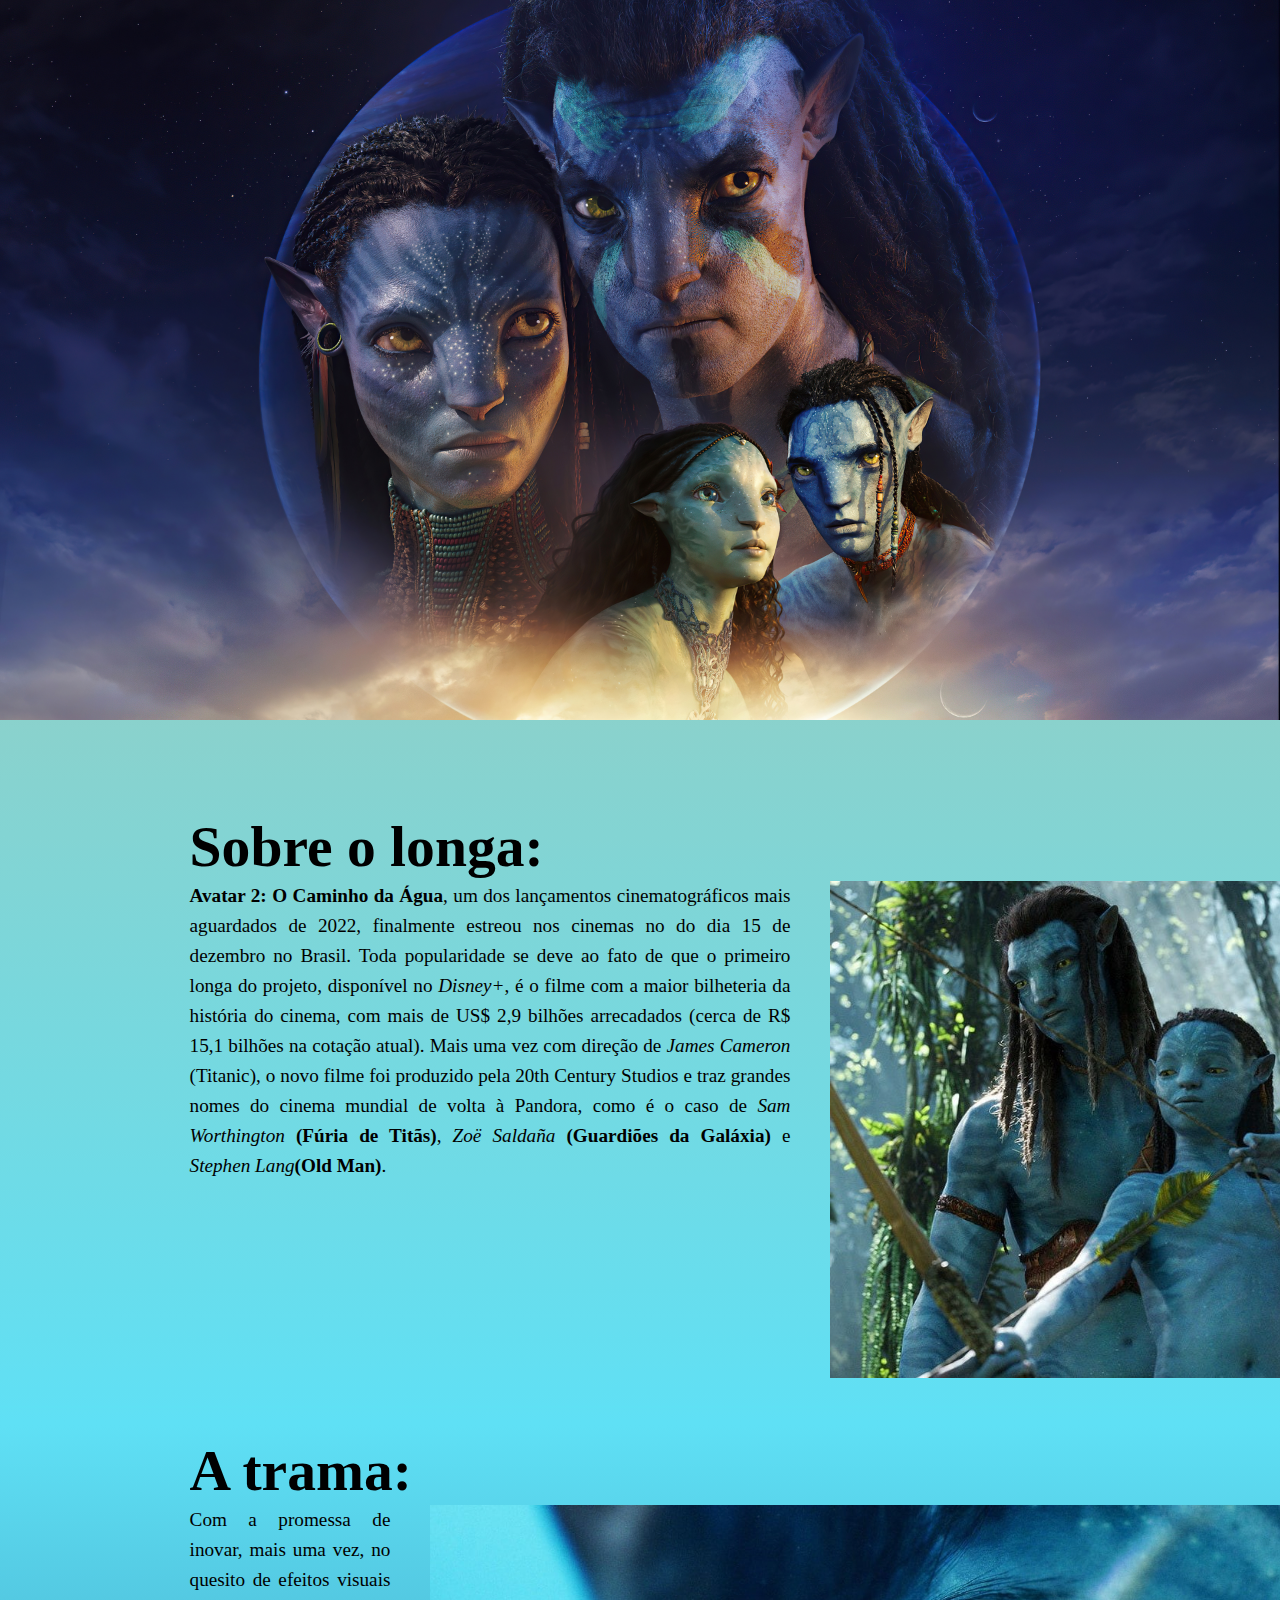
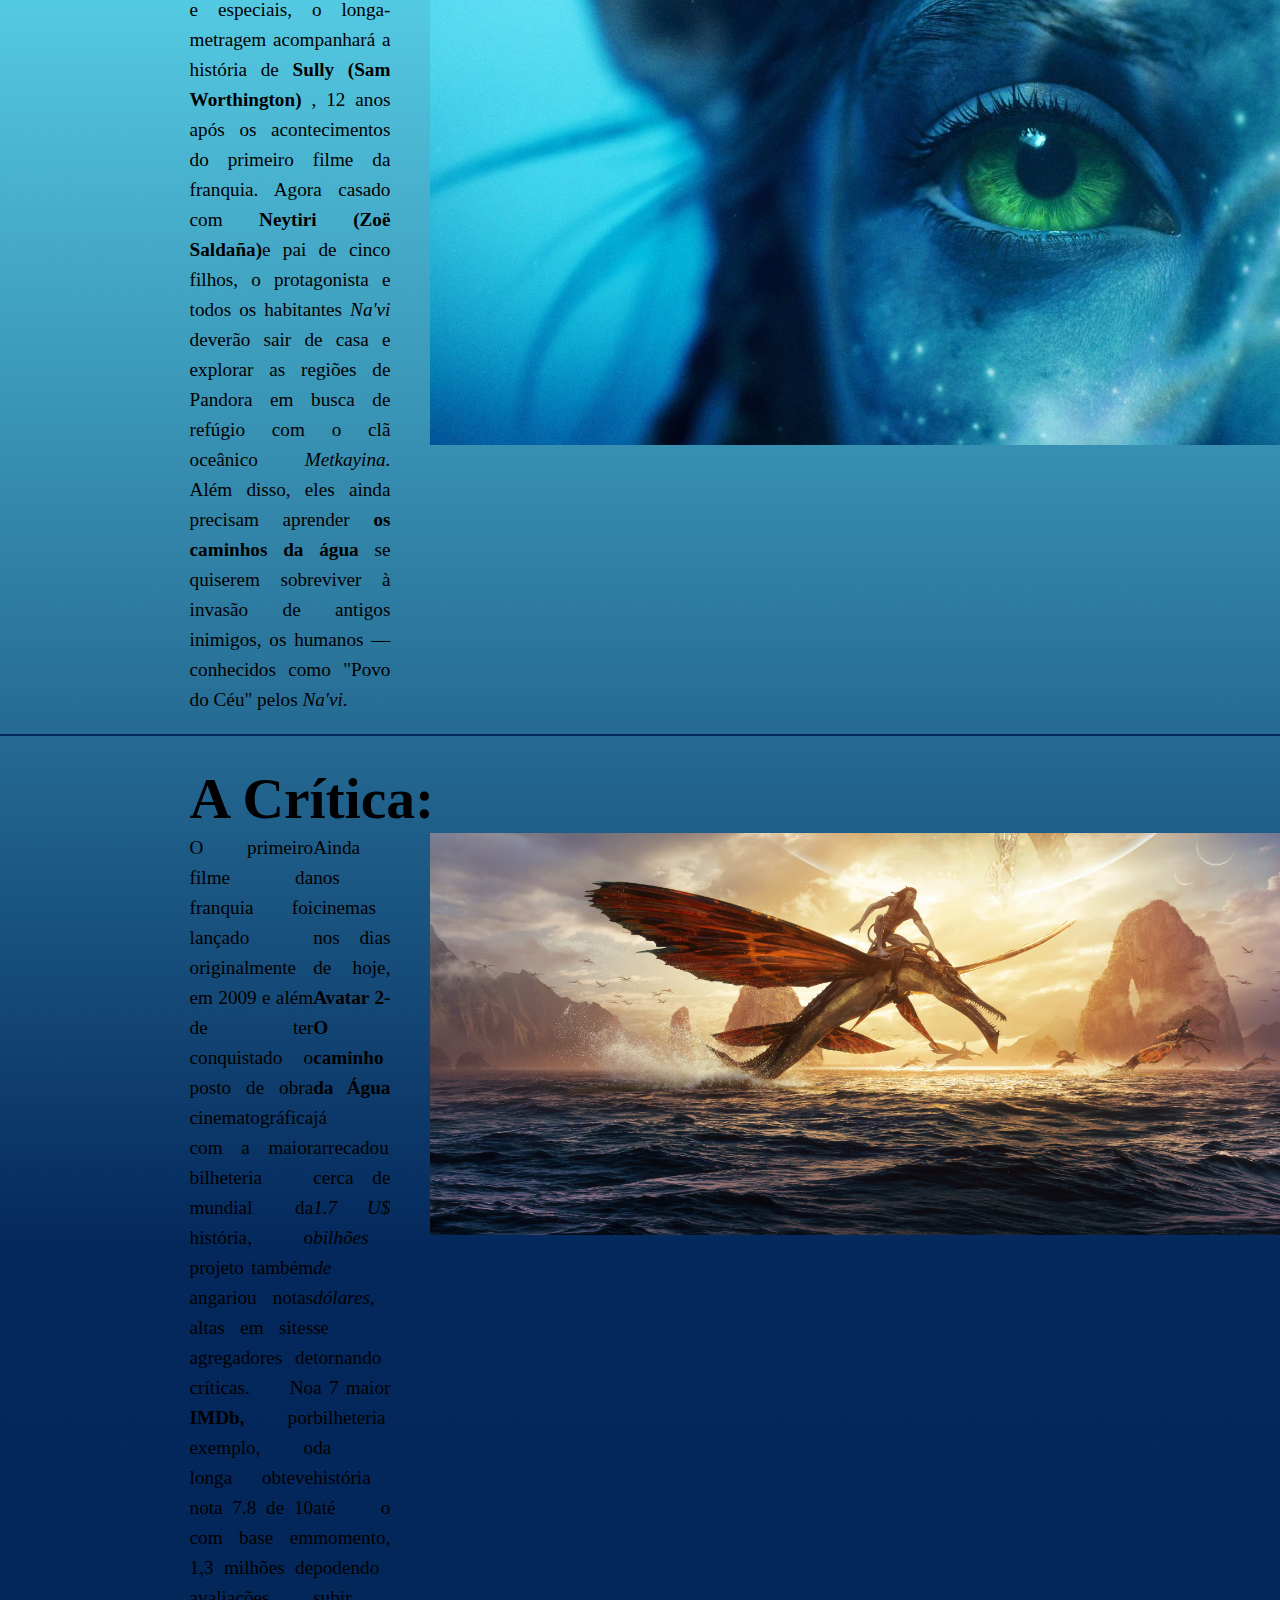
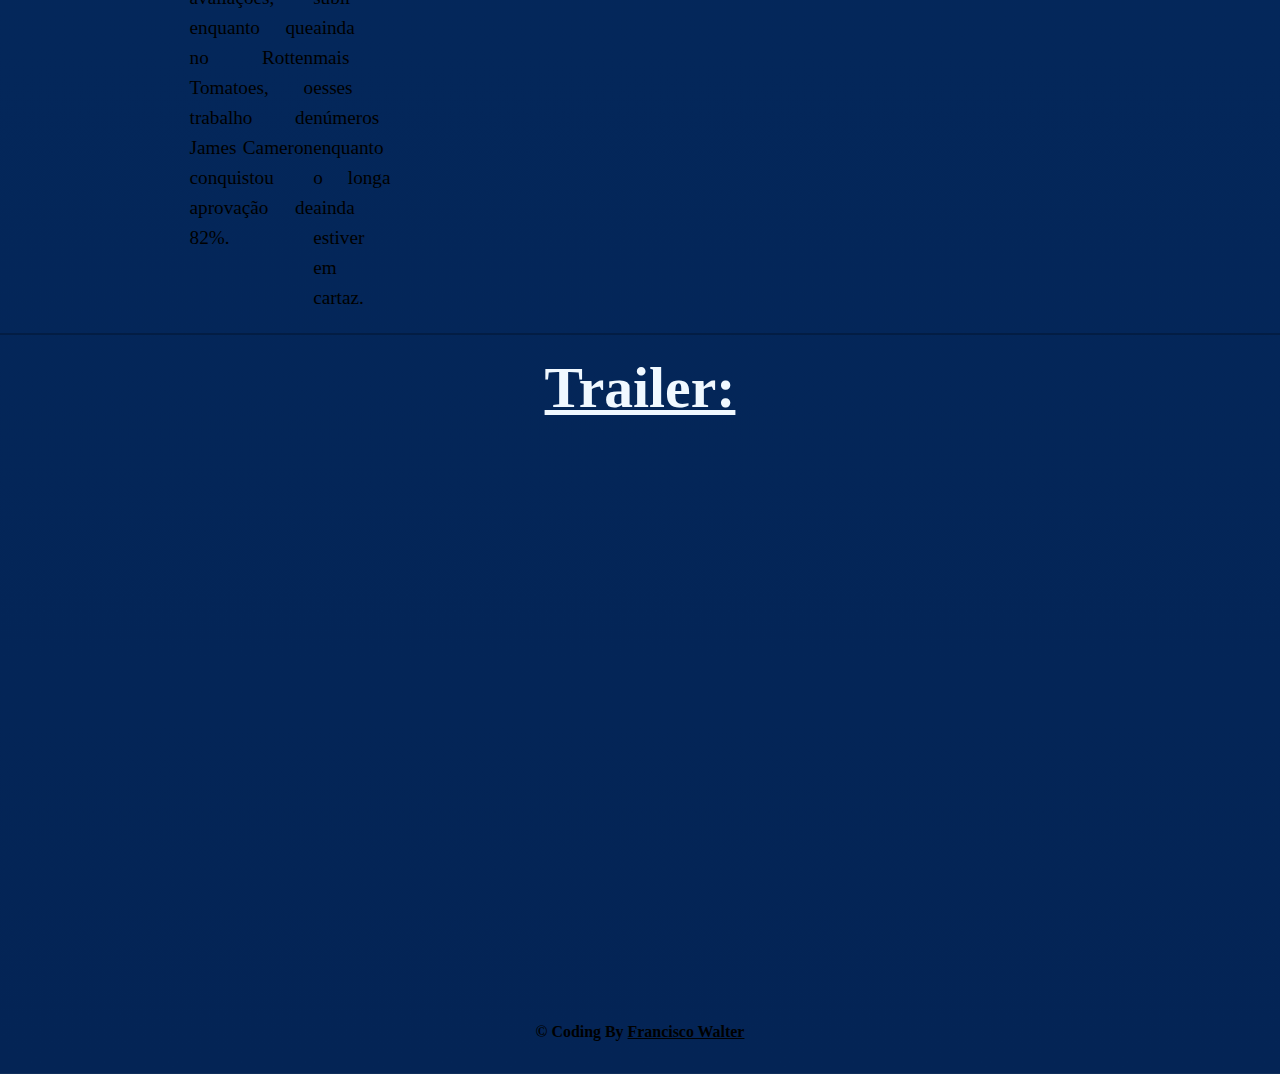
<file: index.html>
<!DOCTYPE html>
<html lang="pt-br">

<head>
    <meta charset="UTF-8">
    <meta http-equiv="X-UA-Compatible" content="IE=edge">
    <meta name="viewport" content="width=device-width, initial-scale=1.0">
    <title>Avatar 2 - O Caminho da Água</title>
    <link rel="icon" href="kiri2.jpg">
    <link rel="stylesheet" href="css.css">
</head>

<body>
    <header>
       <!-- <h1>Avatar 2 - The Way Of Water</h1> -->
        <img src="heade.jpg" alt="">
    </header>
    <main>
        <section>
            <h2>Sobre o longa:</h2>
            <section id="content">
                <p>
                    <strong>Avatar 2: O Caminho da Água</strong>, um dos lançamentos cinematográficos mais aguardados de
                    2022,
                    finalmente estreou
                    nos cinemas no do dia 15 de dezembro no Brasil. Toda popularidade se deve ao fato de que o primeiro
                    longa do
                    projeto, disponível no <em>Disney+</em>, é o filme com a maior bilheteria da história do cinema, com
                    mais de US$
                    2,9
                    bilhões arrecadados (cerca de R$ 15,1 bilhões na cotação atual). Mais uma vez com direção de
                    <em>James
                        Cameron</em>
                    (Titanic), o novo filme foi produzido pela 20th Century Studios e traz grandes nomes do cinema
                    mundial de
                    volta à Pandora, como é o caso de <em>Sam Worthington</em> <strong>(Fúria de Titãs)</strong>,
                    <em>Zoë
                        Saldaña</em> <strong>(Guardiões da Galáxia)</strong> e
                    <em>Stephen Lang</em><strong>(Old Man)</strong>.
                </p>
                <figure>
                    <img src="familia.jpeg" alt="">
                </figure>
            </section>
        </section>

        <section>
            <h2>A trama:</h2>
            <section id="content">
                <p>
                    Com a promessa de inovar, mais uma vez, no quesito de efeitos visuais e especiais, o longa-metragem
                    acompanhará
                    a história de <strong>Sully (Sam Worthington)</strong> , 12 anos após os acontecimentos do primeiro
                    filme da
                    franquia. Agora casado com <strong>Neytiri (Zoë Saldaña)</strong>e pai de cinco filhos, o
                    protagonista e todos
                    os habitantes <em>Na'vi</em> deverão sair de casa e explorar as regiões de Pandora em busca de
                    refúgio com o clã
                    oceânico <em>Metkayina.</em> Além disso, eles ainda precisam aprender <strong>os caminhos da
                        água</strong> se
                    quiserem sobreviver à invasão de antigos inimigos, os humanos — conhecidos como "Povo do Céu" pelos
                    <em>Na'vi</em>.
                </p>
                <figure>
                    <img src="kiri.jpg" alt="" width="700px">
                </figure>
            </section>
        </section>
        
        <section>
            <h2>A Crítica:</h2>
            <section id="content">
                <p>
                    O primeiro filme da franquia foi lançado originalmente em 2009 e além de ter conquistado o posto de obra
                    cinematográfica com a maior bilheteria mundial da história, o projeto também angariou notas altas em
                    sites
                    agregadores de críticas. No <strong>IMDb,</strong> por exemplo, o longa obteve nota 7.8 de 10 com base
                    em 1,3
                    milhões de avaliações, enquanto que no Rotten Tomatoes, o trabalho de James Cameron conquistou aprovação
                    de 82%.
                </p>
                <p>
                    Ainda nos cinemas nos dias de hoje, <strong>Avatar 2- O caminho da Água</strong> já arrecadou cerca de
                    <em>1.7
                        U$ bilhões de dólares,</em> se tornando a 7 maior bilheteria da história até o momento, podendo
                    subir ainda
                    mais esses números enquanto o longa ainda estiver em cartaz.
                </p>
                <figure>
                    <img src="jake.jpg" alt="" width="960px">
                </figure>
            </section>
        </section>
    </main>

    <footer>
        <h1>Trailer:</h1>
        <iframe width="960" height="540" src="https://www.youtube.com/embed/x5pZI-DmtrE" title="YouTube video player"
            frameborder="0"
            allow="accelerometer; autoplay; clipboard-write; encrypted-media; gyroscope; picture-in-picture; web-share"
            allowfullscreen>
        </iframe>
        <h5>© Coding By <a href="https://github.com/FWalterDias">Francisco Walter</a></h5>
    </footer>
</body>

</html>
</file>
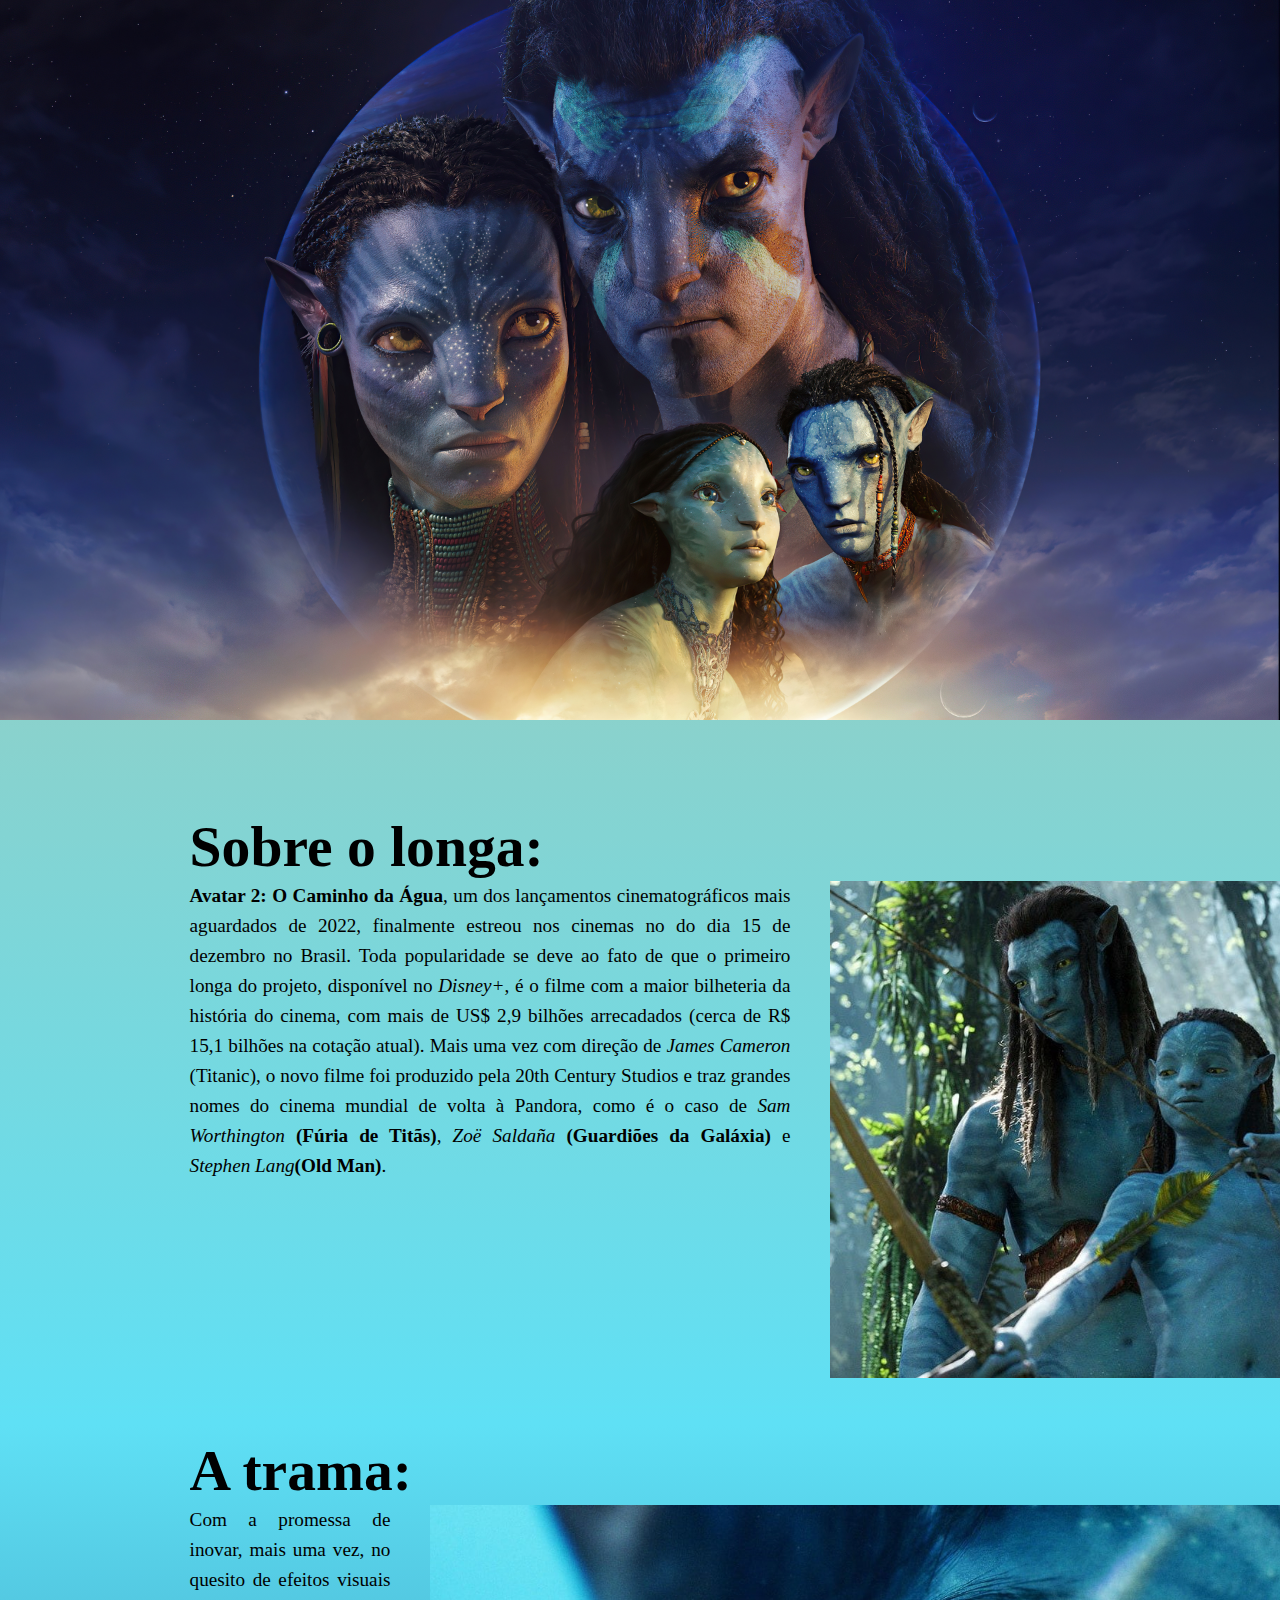
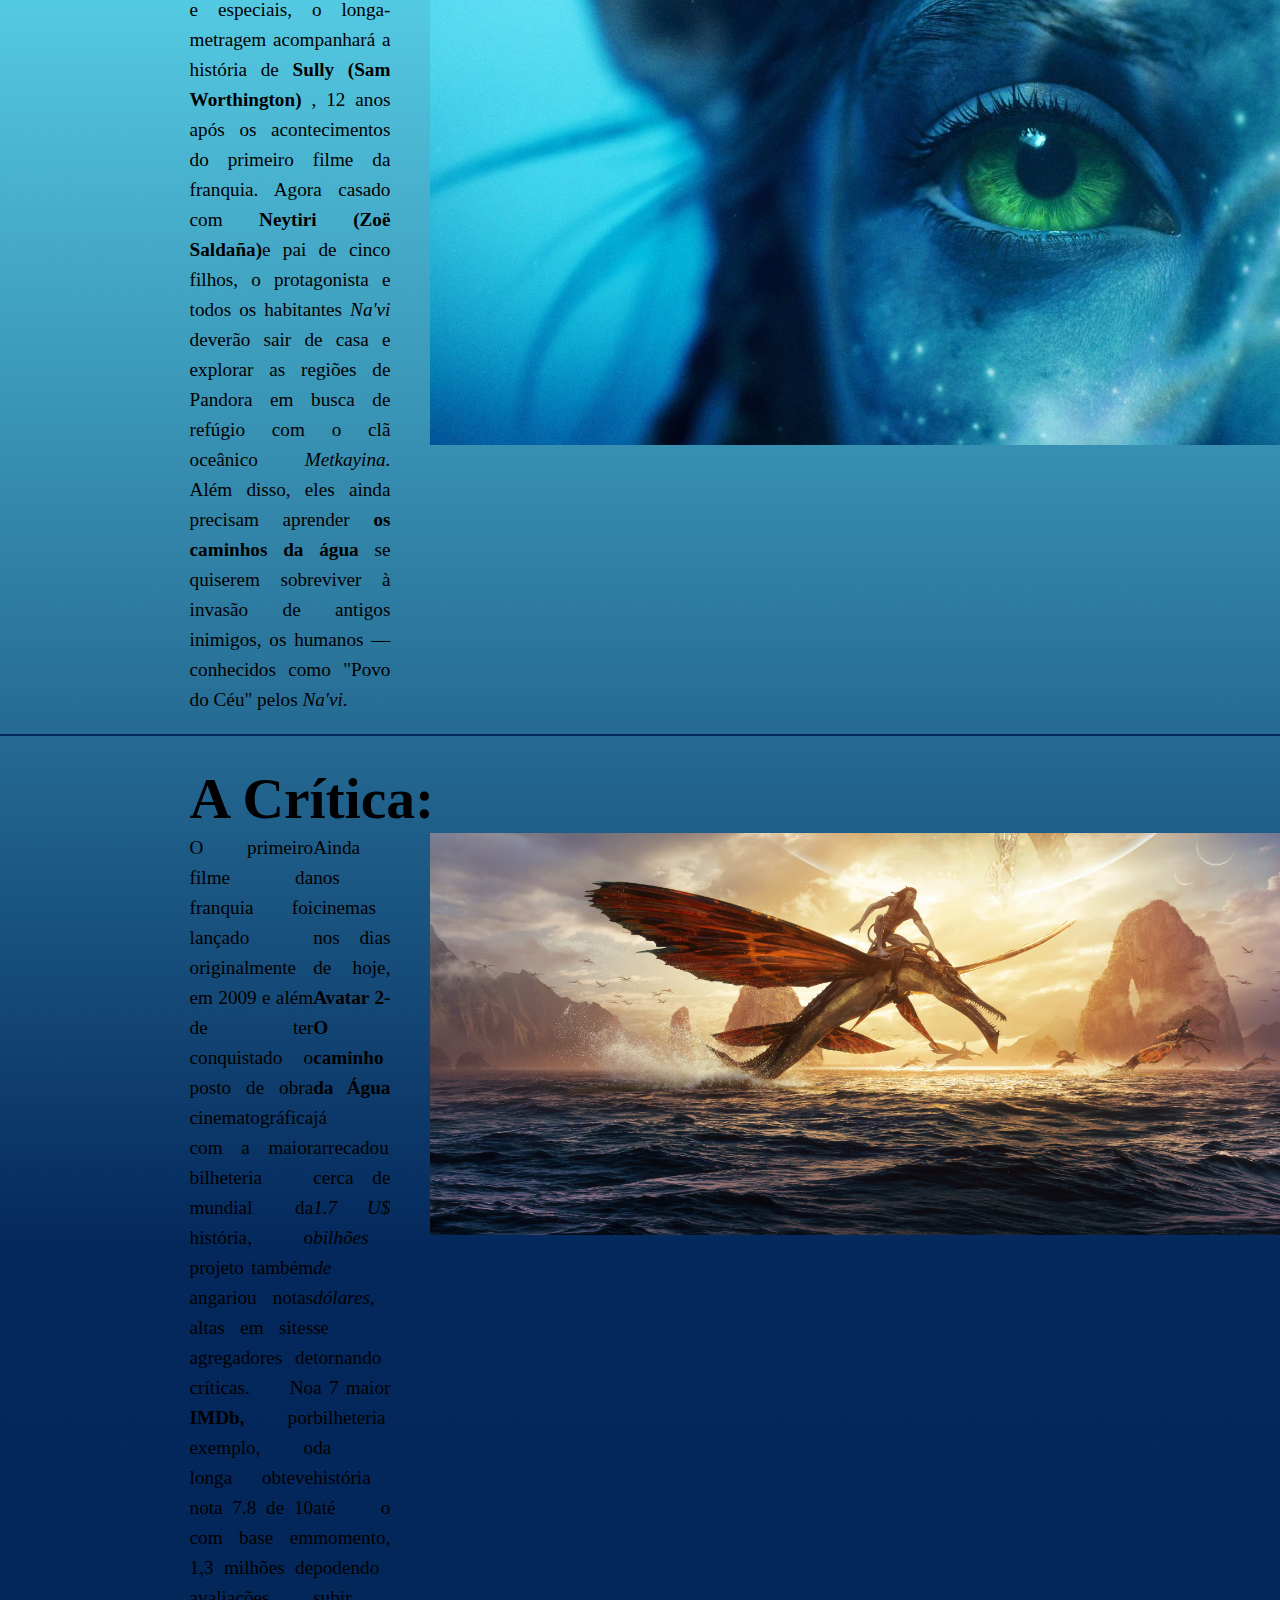
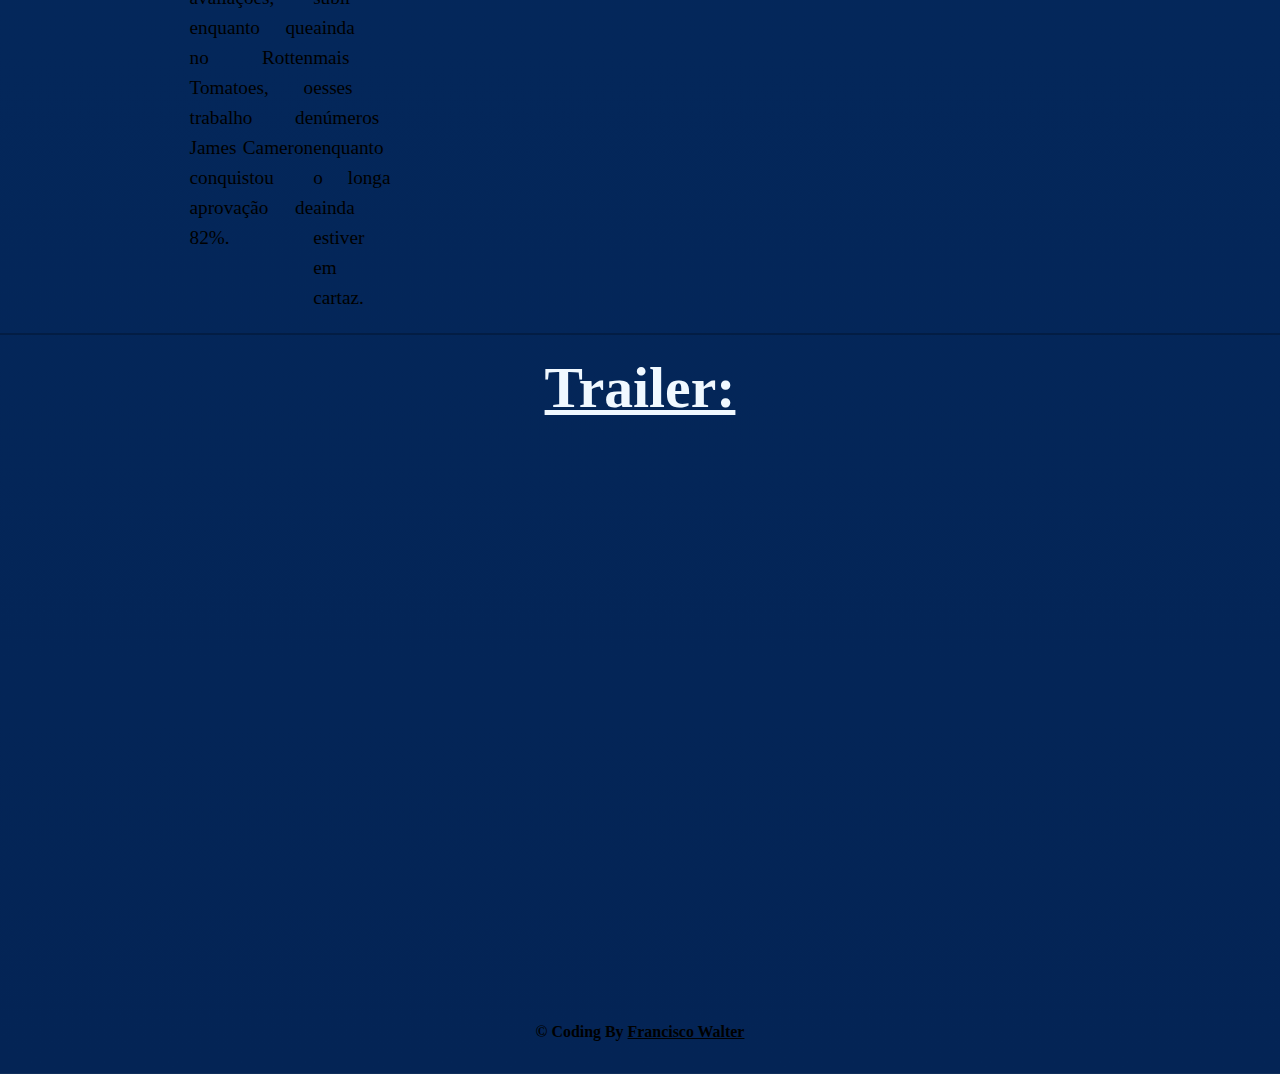
<file: projeto 1.html>
<!DOCTYPE html>
<html lang="pt-br">

<head>
    <meta charset="UTF-8">
    <meta http-equiv="X-UA-Compatible" content="IE=edge">
    <meta name="viewport" content="width=device-width, initial-scale=1.0">
    <title>Avatar 2 - O Caminho da Água</title>
    <link rel="icon" href="kiri2.jpg">
    <link rel="stylesheet" href="css.css">
</head>

<body>
    <header>
       <!-- <h1>Avatar 2 - The Way Of Water</h1> -->
        <img src="heade.jpg" alt="">
    </header>
    <main>
        <section>
            <h2>Sobre o longa:</h2>
            <section id="content">
                <p>
                    <strong>Avatar 2: O Caminho da Água</strong>, um dos lançamentos cinematográficos mais aguardados de
                    2022,
                    finalmente estreou
                    nos cinemas no do dia 15 de dezembro no Brasil. Toda popularidade se deve ao fato de que o primeiro
                    longa do
                    projeto, disponível no <em>Disney+</em>, é o filme com a maior bilheteria da história do cinema, com
                    mais de US$
                    2,9
                    bilhões arrecadados (cerca de R$ 15,1 bilhões na cotação atual). Mais uma vez com direção de
                    <em>James
                        Cameron</em>
                    (Titanic), o novo filme foi produzido pela 20th Century Studios e traz grandes nomes do cinema
                    mundial de
                    volta à Pandora, como é o caso de <em>Sam Worthington</em> <strong>(Fúria de Titãs)</strong>,
                    <em>Zoë
                        Saldaña</em> <strong>(Guardiões da Galáxia)</strong> e
                    <em>Stephen Lang</em><strong>(Old Man)</strong>.
                </p>
                <figure>
                    <img src="familia.jpeg" alt="">
                </figure>
            </section>
        </section>

        <section>
            <h2>A trama:</h2>
            <section id="content">
                <p>
                    Com a promessa de inovar, mais uma vez, no quesito de efeitos visuais e especiais, o longa-metragem
                    acompanhará
                    a história de <strong>Sully (Sam Worthington)</strong> , 12 anos após os acontecimentos do primeiro
                    filme da
                    franquia. Agora casado com <strong>Neytiri (Zoë Saldaña)</strong>e pai de cinco filhos, o
                    protagonista e todos
                    os habitantes <em>Na'vi</em> deverão sair de casa e explorar as regiões de Pandora em busca de
                    refúgio com o clã
                    oceânico <em>Metkayina.</em> Além disso, eles ainda precisam aprender <strong>os caminhos da
                        água</strong> se
                    quiserem sobreviver à invasão de antigos inimigos, os humanos — conhecidos como "Povo do Céu" pelos
                    <em>Na'vi</em>.
                </p>
                <figure>
                    <img src="kiri.jpg" alt="" width="700px">
                </figure>
            </section>
        </section>
        
        <section>
            <h2>A Crítica:</h2>
            <section id="content">
                <p>
                    O primeiro filme da franquia foi lançado originalmente em 2009 e além de ter conquistado o posto de obra
                    cinematográfica com a maior bilheteria mundial da história, o projeto também angariou notas altas em
                    sites
                    agregadores de críticas. No <strong>IMDb,</strong> por exemplo, o longa obteve nota 7.8 de 10 com base
                    em 1,3
                    milhões de avaliações, enquanto que no Rotten Tomatoes, o trabalho de James Cameron conquistou aprovação
                    de 82%.
                </p>
                <p>
                    Ainda nos cinemas nos dias de hoje, <strong>Avatar 2- O caminho da Água</strong> já arrecadou cerca de
                    <em>1.7
                        U$ bilhões de dólares,</em> se tornando a 7 maior bilheteria da história até o momento, podendo
                    subir ainda
                    mais esses números enquanto o longa ainda estiver em cartaz.
                </p>
                <figure>
                    <img src="jake.jpg" alt="" width="960px">
                </figure>
            </section>
        </section>
    </main>

    <footer>
        <h1>Trailer:</h1>
        <iframe width="960" height="540" src="https://www.youtube.com/embed/x5pZI-DmtrE" title="YouTube video player"
            frameborder="0"
            allow="accelerometer; autoplay; clipboard-write; encrypted-media; gyroscope; picture-in-picture; web-share"
            allowfullscreen>
        </iframe>
        <h5>© Coding By <a href="">Francisco Walter</a></h5>
    </footer>
</body>

</html>
</file>
<file: css.css>
body{
    margin: 0;
    padding: 0;
    display: grid;
    grid-template-rows: 1fr 2fr 1fr;
    grid-template-areas:  "header"
                          "main"
                          "footer";
    background: linear-gradient(to bottom,#b6c3a3, #5fe0f5,#04285c,#042455);
    display: flex;
    flex-direction: column;
    align-items: center;
    font-size: 1.2em;
    text-align: justify;
    line-height: 30px;
}
header{
    grid-area: header;
    /*background: linear-gradient(to top, #5fe0f5, #f8efcf);*/
    /*background: linear-gradient(to top, #5fe0f5, rgb(51,95,102));*/
    /*background: linear-gradient(to top, #5fe0f5, #b6c3a3);*/
    display: flex;
    flex-direction: column;
    align-items: center;
    margin-bottom: 5%;
}
header > h1{
    font-size: 4em;
    color: #FFFF;
    margin: 30px 10px;
}
header > img{
    width: 100%;
}
main{
    grid-area: main;
    /*background: linear-gradient(to bottom, #5fe0f5,#04285c);*/
}
section > h2{
    font-size: 3em;
    margin-bottom: 0;
    padding-left: 300px;
}
#content{
    display: flex;
    padding-left: 300px;
}
section:nth-child(1) > #content{
    border-bottom: 2px solid #5fe1f579;
}
section:nth-child(2) > #content{
    border-bottom: 2px solid #04285c;
}
section:nth-child(3) > #content{
    border-bottom: 2px solid #031d44;
}
#content > figure {
    margin-right: 0;
}
#content > figure > img{
    width: 960px;
}
section:nth-child(1) > #content > figure > img{
    width: 560px;
}
footer{
    grid-area: footer;
    /*background-color: #042455;*/
}
footer > h1{
    text-align: center;
    text-decoration: underline;
    color: aliceblue;
    font-size: 3em;
}
h5{
    text-align: center;
}
a{
    color: black;
}
a:hover{
    color: #5fe0f5;
}
</file>
